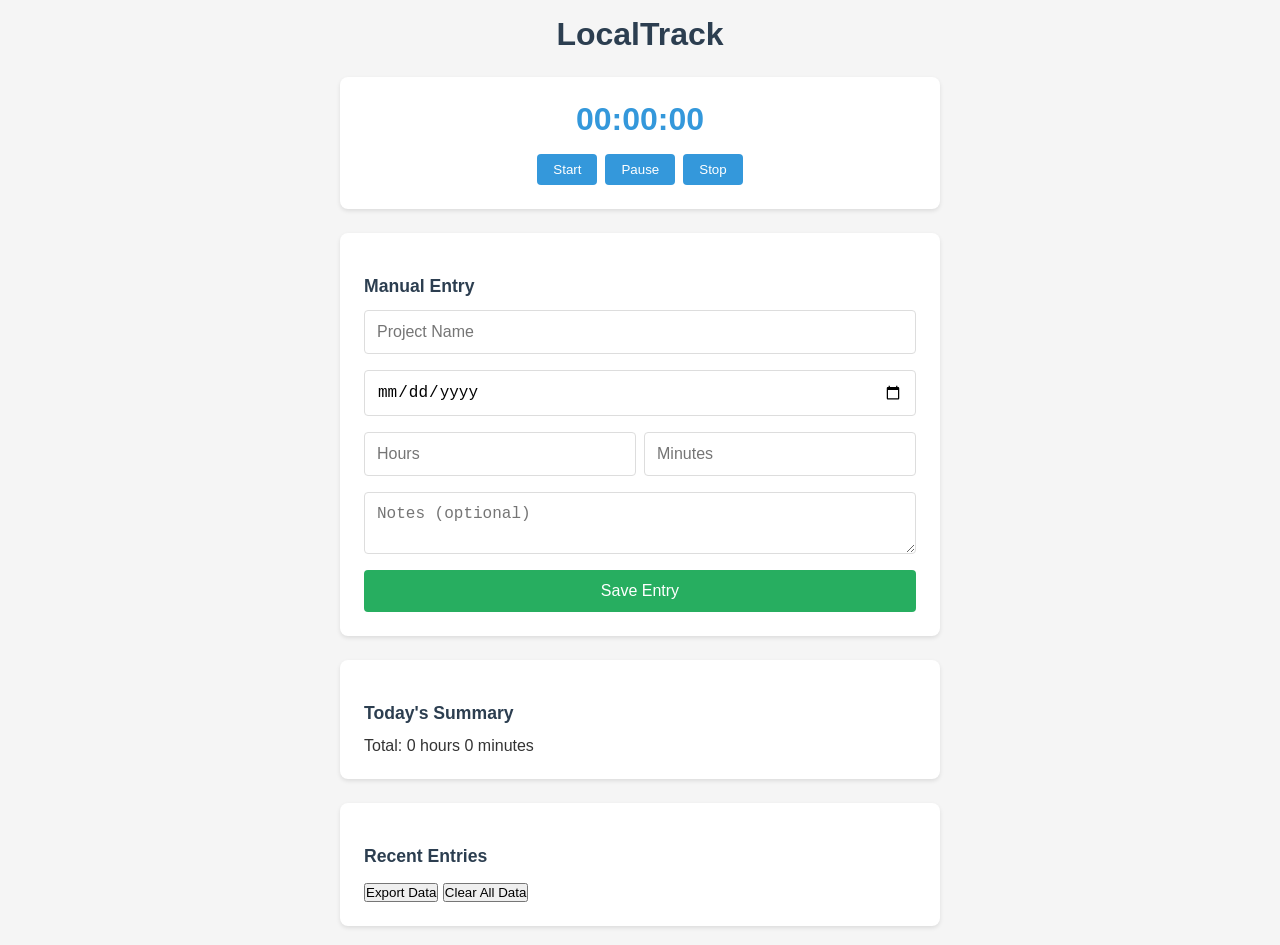
<file: index.html>
<!DOCTYPE html>
<html>
<head>
  <meta charset="UTF-8">
  <link rel="stylesheet" href="styles.css">
</head>
<body>
  <div class="container">
    <h1>LocalTrack</h1>
    
    <!-- Timer Section -->
    <div class="timer-section">
      <div id="time-display">00:00:00</div>
      <div class="timer-controls">
        <button id="start-btn">Start</button>
        <button id="pause-btn">Pause</button>
        <button id="stop-btn">Stop</button>
      </div>
    </div>

    <!-- Manual Entry Form -->
    <div class="manual-entry-section">
      <h2>Manual Entry</h2>
      <form id="entry-form">
        <input type="text" id="project-name" placeholder="Project Name" required>
        <input type="date" id="entry-date" required>
        <div class="duration-inputs">
          <input type="number" id="hours" placeholder="Hours" min="0" max="23">
          <input type="number" id="minutes" placeholder="Minutes" min="0" max="59">
        </div>
        <textarea id="notes" placeholder="Notes (optional)"></textarea>
        <button type="submit">Save Entry</button>
      </form>
    </div>

    <!-- Summary and Entries -->
    <div class="summary-section">
      <h2>Today's Summary</h2>
      <p id="today-summary">Total: 0 hours 0 minutes</p>
    </div>

    <div class="entries-section">
      <h2>Recent Entries</h2>
      <div id="entries-list"></div>
      <button id="export-btn">Export Data</button>
      <button id="clear-btn">Clear All Data</button>
    </div>

    <script src="popup.js"></script>
  </div>
</body>
</html>
</file>
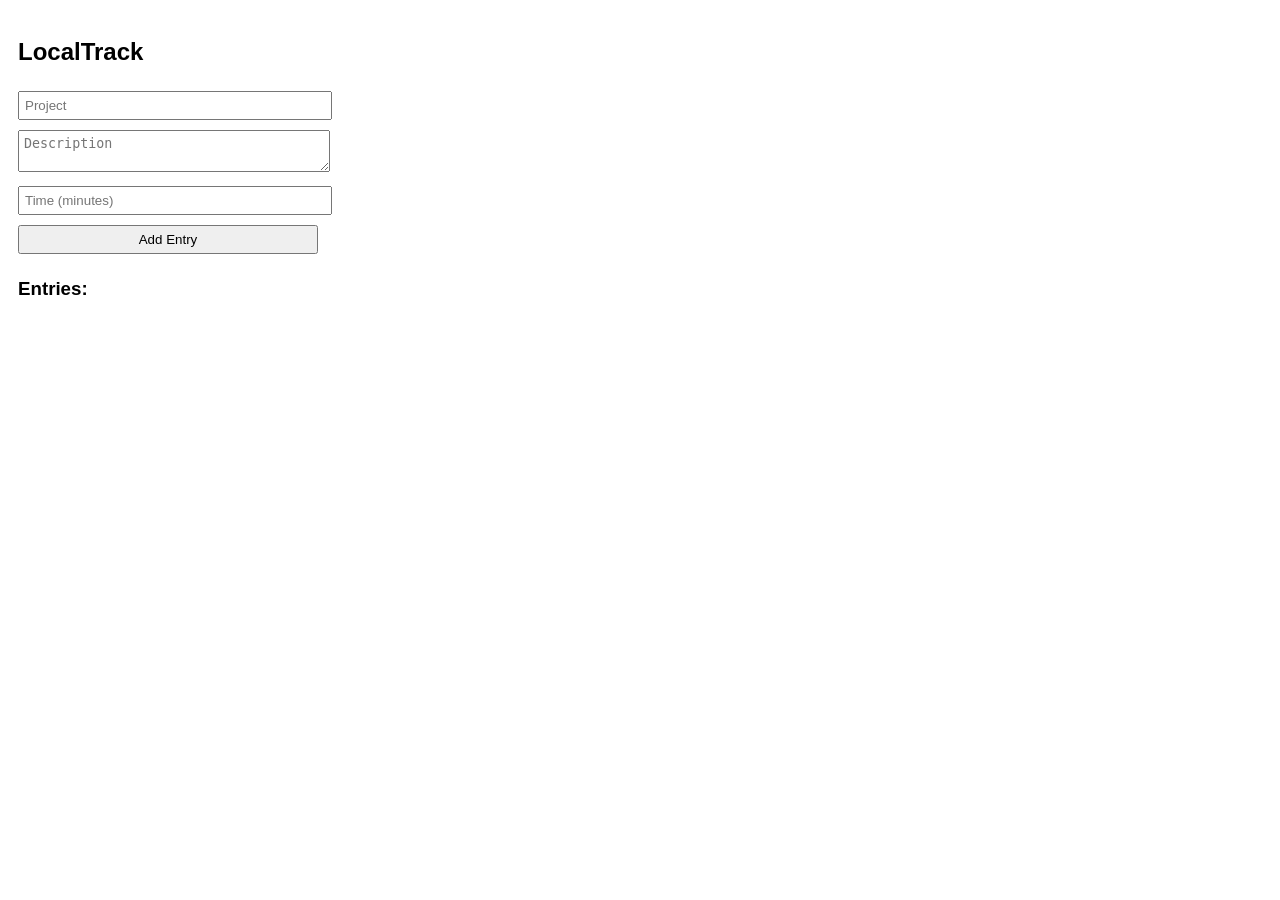
<file: Sources/popup.html>
<!DOCTYPE html>
<html>
<head>
  <meta charset="UTF-8">
  <style>
    body { width: 300px; padding: 10px; font-family: Arial, sans-serif; }
    input, textarea, button { width: 100%; margin: 5px 0; padding: 5px; }
    ul { list-style-type: none; padding: 0; }
    li { border-bottom: 1px solid #eee; padding: 5px 0; }
  </style>
</head>
<body>
  <h2>LocalTrack</h2>
  
  <form id="entryForm">
    <input type="text" id="projectInput" placeholder="Project" required>
    <textarea id="descriptionInput" placeholder="Description"></textarea>
    <input type="number" id="timeInput" placeholder="Time (minutes)" min="1" required>
    <button type="submit">Add Entry</button>
  </form>
  
  <h3>Entries:</h3>
  <ul id="entriesList"></ul>
  
  <script>
    // Load existing entries on popup open
    function loadEntries() {
      const entries = JSON.parse(localStorage.getItem('entries') || '[]');
      displayEntries(entries);
    }

    // Display entries in the list
    function displayEntries(entries) {
      const entriesList = document.getElementById('entriesList');
      entriesList.innerHTML = '';
      
      entries.forEach(entry => {
        const li = document.createElement('li');
        li.textContent = `${entry.project} - ${entry.description} (${entry.time} min)`;
        entriesList.appendChild(li);
      });
    }

    // Save entry to storage
    function saveEntry(entry) {
      const entries = JSON.parse(localStorage.getItem('entries') || '[]');
      entries.push(entry);
      localStorage.setItem('entries', JSON.stringify(entries));
      displayEntries(entries);
    }

    // Handle form submission
    document.getElementById('entryForm').addEventListener('submit', function(e) {
      e.preventDefault();
      
      const project = document.getElementById('projectInput').value.trim();
      const description = document.getElementById('descriptionInput').value.trim();
      const time = parseInt(document.getElementById('timeInput').value);
      
      if (project && !isNaN(time) && time > 0) {
        const newEntry = {
          project: project,
          description: description,
          time: time,
          timestamp: Date.now()
        };
        
        saveEntry(newEntry);
        
        // Clear form
        document.getElementById('projectInput').value = '';
        document.getElementById('descriptionInput').value = '';
        document.getElementById('timeInput').value = '';
      }
    });

    // Load entries when popup opens
    loadEntries();
  </script>
</body>
</html>
</file>
<file: styles.css>
* {
  box-sizing: border-box;
  margin: 0;
  padding: 0;
}

body {
  font-family: -apple-system, BlinkMacSystemFont, 'Segoe UI', Roboto, Oxygen, Ubuntu, Cantarell, 'Open Sans', 'Helvetica Neue', sans-serif;
  background-color: #f5f5f5;
  color: #333;
  padding: 1rem;
  min-width: 400px;
}

.container {
  max-width: 600px;
  margin: 0 auto;
}

h1 {
  text-align: center;
  margin-bottom: 1.5rem;
  color: #2c3e50;
}

h2 {
  font-size: 1.1rem;
  margin: 1.2rem 0 0.8rem 0;
  color: #2c3e50;
}

.timer-section {
  background-color: white;
  border-radius: 8px;
  padding: 1.5rem;
  text-align: center;
  box-shadow: 0 2px 4px rgba(0,0,0,0.1);
  margin-bottom: 1.5rem;
}

#time-display {
  font-size: 2rem;
  font-weight: bold;
  margin-bottom: 1rem;
  color: #3498db;
}

.timer-controls {
  display: flex;
  justify-content: center;
  gap: 0.5rem;
}

.timer-controls button {
  padding: 0.5rem 1rem;
  border: none;
  border-radius: 4px;
  background-color: #3498db;
  color: white;
  cursor: pointer;
  transition: background-color 0.2s;
}

.timer-controls button:hover {
  background-color: #2980b9;
}

.timer-controls button:disabled {
  background-color: #bdc3c7;
  cursor: not-allowed;
}

.manual-entry-section {
  background-color: white;
  border-radius: 8px;
  padding: 1.5rem;
  box-shadow: 0 2px 4px rgba(0,0,0,0.1);
  margin-bottom: 1.5rem;
}

#entry-form {
  display: flex;
  flex-direction: column;
  gap: 1rem;
}

#entry-form input,
#entry-form textarea {
  padding: 0.75rem;
  border: 1px solid #ddd;
  border-radius: 4px;
  font-size: 1rem;
}

.duration-inputs {
  display: flex;
  gap: 0.5rem;
}

.duration-inputs input {
  flex: 1;
}

#entry-form button {
  padding: 0.75rem;
  border: none;
  border-radius: 4px;
  background-color: #27ae60;
  color: white;
  font-size: 1rem;
  cursor: pointer;
  transition: background-color 0.2s;
}

#entry-form button:hover {
  background-color: #219653;
}

.summary-section {
  background-color: white;
  border-radius: 8px;
  padding: 1.5rem;
  box-shadow: 0 2px 4px rgba(0,0,0,0.1);
  margin-bottom: 1.5rem;
}

.entries-section {
  background-color: white;
  border-radius: 8px;
  padding: 1.5rem;
  box-shadow: 0 2px 4px rgba(0,0,0,0.1);
}

#entries-list {
  margin-bottom: 1rem;
}

.entry-item {
  border-bottom: 1px solid #eee;
  padding: 1rem 0;
}

.entry-item:last-child {
  border-bottom: none;
}

.entry-header {
  display: flex;
  justify-content: space-between;
  margin-bottom: 0.5rem;
}

.project-name {
  font-weight: bold;
  color: #2c3e50;
}

.duration {
  color: #3498db;
}

.entry-details {
  display: flex;
  justify-content: space-between;
  align-items: center;
}

.date {
  color: #7f8c8d;
}

.notes {
  margin-top: 0.5rem;
  font-size: 0.9rem;
  color: #7f8c8d;
}

.controls-row {
  display: flex;
  gap: 0.5rem;
  margin-top: 1rem;
}

.controls-row button {
  flex: 1;
  padding: 0.75rem;
  border: none;
  border-radius: 4px;
  background-color: #9b59b6;
  color: white;
  cursor: pointer;
  transition: background-color 0.2s;
}

.controls-row button:hover {
  background-color: #8e44ad;
}

@media (max-width: 480px) {
  .timer-controls {
    flex-direction: column;
  }
  
  .duration-inputs {
    flex-direction: column;
  }
}
</file>
